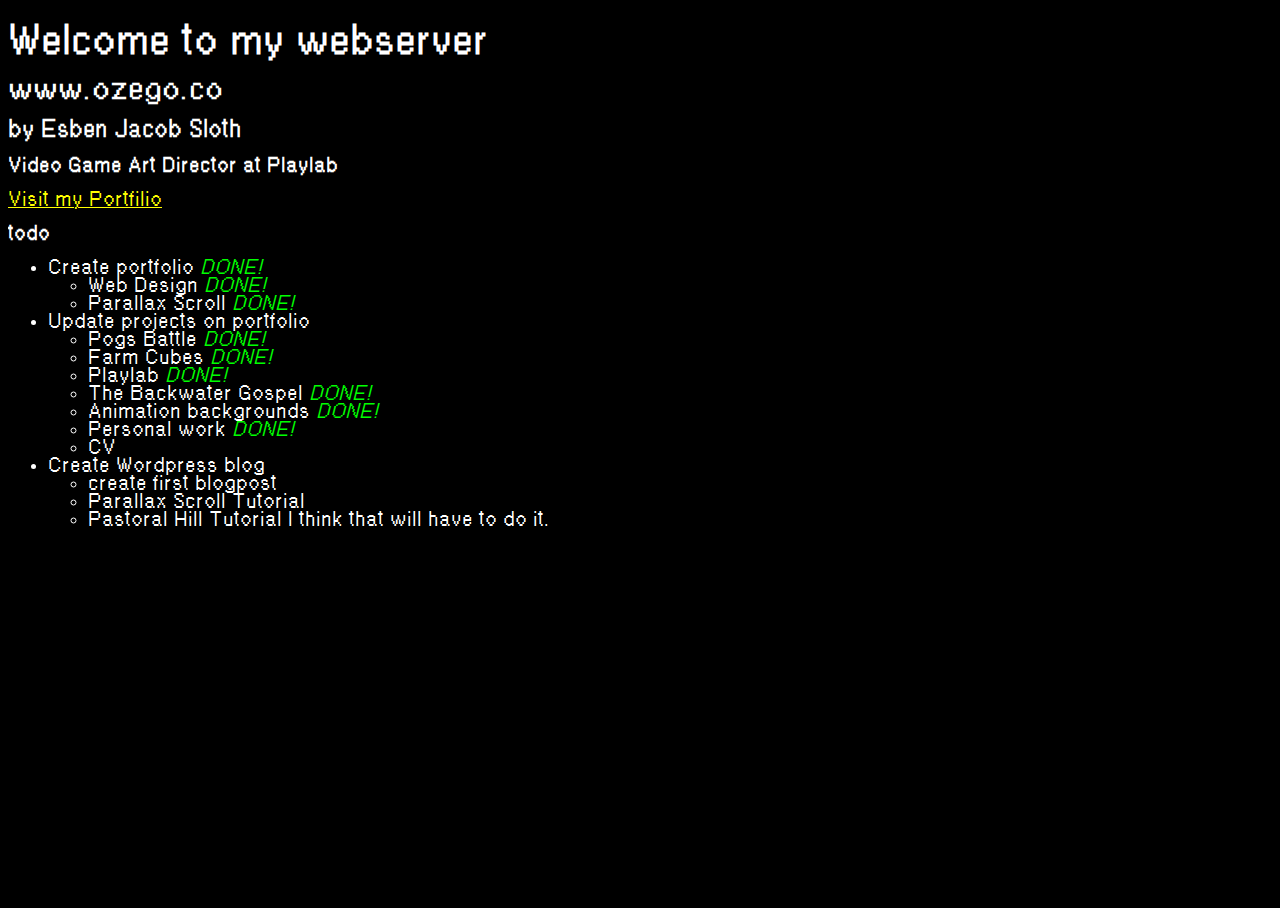
<file: index.html>
<!DOCTYPE html>
<html >
<head>
  <meta charset="UTF-8">
  <title>www.ozego.co</title>
  
  
<style type="text/css">
@font-face {
  font-family: 'hellovetica';
  src: url(portfolio/assets/hellovetica-webfont.woff);
}

html {
  height: 100%;
  overflow: hidden;
}

body { 
  background-color: #000;
  color: #fff;
  font-size: .75em;
  perspective: 1px;
  transform-style: preserve-3d;
  height: 100%;
  overflow-y: scroll;
  overflow-x: hidden;
  font-family: hellovetica;
}
a {
  color: #FF0;
}
i {
  color: #0F0;
}
</style>

  
</head>

<body>
  <h1>Welcome to my webserver</h1>

<h2>www.ozego.co</h2>

<h3>by Esben Jacob Sloth</h3>

<h4>Video Game Art Director at Playlab</h4>
<a href="portfolio/index.html">Visit my Portfilio</a>
<h4>todo</h4>

<ul>
<li>Create portfolio <i>DONE!~</i>

<ul>
<li>Web Design <i>DONE!~</i></li>
<li>Parallax Scroll <i>DONE!~</i></li>
</ul></li>
<li>Update projects on portfolio 

<ul>
<li>Pogs Battle <i>DONE!~</i></li>
<li>Farm Cubes <i>DONE!~</i></li>
<li>Playlab <i>DONE!~</i></li>
<li>The Backwater Gospel <i>DONE!~</i></li>
<li>Animation backgrounds <i>DONE!~</i></li>
<li>Personal work <i>DONE!~</i></li>
<li>CV<br></li>
</ul></li>
<li>Create Wordpress blog

<ul>
<li>create first blogpost</li>
<li>Parallax Scroll Tutorial</li>
<li>Pastoral Hill Tutorial
I think that will have to do it.</li>
</ul></li>
</ul>
  
  
</body>
</html>
</file>
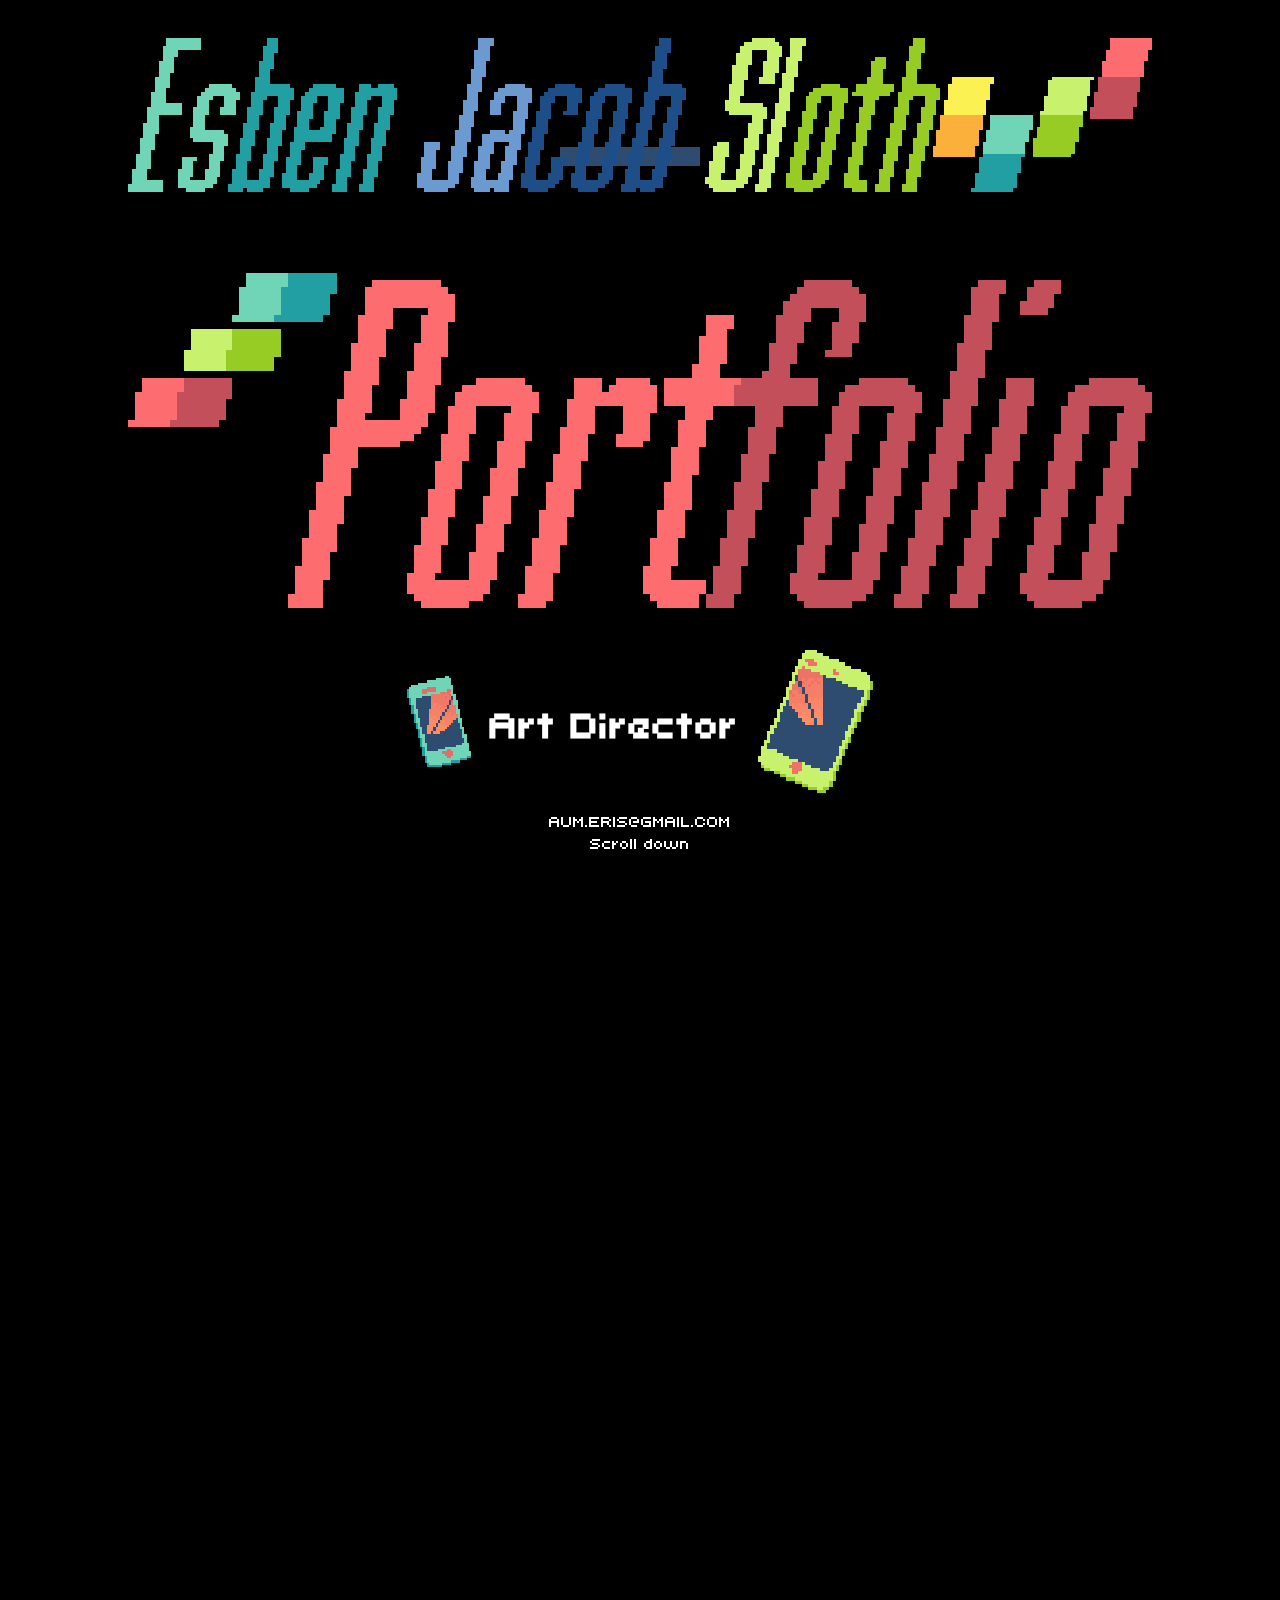
<file: portfolio/index.html>
<!DOCTYPE html>
<html >
<head>
  <meta charset="UTF-8">
  <title>Portfolio of Esben Jacob Sloth</title>
  <link rel="stylesheet" href="assets/photoswipe.css">
  <link rel="stylesheet" href="assets/default-skin/default-skin.css">

  <script src="https://cdnjs.cloudflare.com/ajax/libs/jquery/2.1.3/jquery.min.js"></script>
  <style type="text/css">

  :root {
    --color-teal-l: #70d4b6;
    --color-teal-d: #219fa3;
    --color-yellow-l: #fcf153;
    --color-yellow-d: #fbb03b;
    --color-green-l: #c8f26d;
    --color-green-d: #97ca36;
    --color-blue-l: #6a9acf;
    --color-blue-d: #1d4e87;
    --color-red-l: #fd6c6e;
    --color-red-d: #c24f5a;
  }
  @font-face {
    font-family: 'uni0553';
    src: url(assets/uni0553-webfont.woff);
  }

  @keyframes upDown {
    50% {
      transform: translatey(2.5vw);
    }
    0%, 100% {
      transform: translatey(-2.5vw) rotate(10deg);
    }
  }
  @keyframes rightLeft {
    40% {
      transform: translatez(00px) ;
    }
    0%, 100% {
      transform: translatez(-30px) rotate(-7deg);
    }
  }
  @keyframes animatedBackground {
    from { background-position: 1400vw 0, 4620vw 50vw; }
    to { background-position:   0 0, 0 50vw; }
  }

  html {
    height: 100%;
    overflow: hidden;
  }

  body {
    background-color: #000;
    color: #fff;
    font-size: 1em;
    perspective: 100px;
    transform-style: preserve-3d;
    height: 100%;
    overflow-y: scroll;
    overflow-x: hidden;
    font-family: 'uni0553';
    padding: 0;
    margin: 0;
  }

  .head {
    text-align: center;
    width: 100%;
    height: 100%;
    background-image: url(assets/images/stars.gif), url(assets/images/stars.gif);
    background-size: 1400vw 184vw, 4620vw 105vw;
    image-rendering: pixelated;
    animation: animatedBackground 8s infinite linear;
    overflow: hidden;
  }
  p {
    padding: 1em;
    margin: 0em;
    text-underline-position: under;
  }  
  a {
    color: var(--color-yellow-l);
  }
  a:visited {
    color: var(--color-yellow-d);
  }

  img.name, img.portfolio {
    image-rendering: pixelated;
    width: 80%;
    height: auto;
    padding: 3vw;
  }
  @media screen and (min-aspect-ratio: 8/5) {   img.name, img.portfolio {
    height: 20vh;
    width: auto;
    } }

    img.name {
      animation: rightLeft 2s cubic-bezier(0.7, 0, 0.4, 1.0) infinite;
    }

    img.portfolio {
      animation: rightLeft 2s .25s cubic-bezier(0.7, 0, 0.4, 1.0) infinite;
    }

    img.phone {
      image-rendering: pixelated;
      width: 5vw;
      height: auto;
      vertical-align: middle;
      animation: upDown 1s .63s cubic-bezier(0.7, 0.2, 0.3, 1.0) infinite;
    }

    img.tablet {
      image-rendering: pixelated;
      width: 9vw;
      height: auto;
      vertical-align: middle;
      animation: upDown 1s .15s cubic-bezier(0.7, 0.2, 0.3, 1.0) infinite;
    }

    .subtitle {
      animation: rightLeft 2s .5s cubic-bezier(0.7, 0, 0.4, 1.0) infinite;
    }
    .subtitle h2 {
      display: inline-block;
      vertical-align: middle;
      font-size: 3vw;
      padding: 1vw;
    }
    .title-bar{
      width: 100%;
      font-size: 1.5em;
      padding: 1vw 4vw 2vw 4vw;
    }


    .full-page {

      position: relative;
      overflow: hidden;
      height: 125% ;
      text-align: bottom left;
      text-shadow: 0.12em 0.12em #000;
    }
    .full-page > p {
      background-color: rgba(0,0,0,0.25);
      margin: 1em;
      float: left;

    }

    #icon {
      vertical-align: middle;
      height: 1em;
      width: auto;
      margin: 0 .5em 0 0;
    }

    #pogs-battle > .bg{
      z-index: -10;
      width: 120%;
      height: 100%;
      position: absolute;

      background-color: #FF0;
      background-image: url(artwork/pogs-battle/background.jpg);
      background-size: cover;
      background-position: left bottom;
      transform: translate3d(-10vw, 0, -200px)  scale(3.1);
    }

    #green-arm{
      z-index: -5;
      width: auto;
      height: 120vmin;
      position: absolute;
      left: 0vw;
      top: 0vw;
      transform-origin: top;
      transform: translate3d(-30vmin, -100vmin, -150px) scale(1.5);
    }

    #purple-arm{
      z-index: -5;
      width: auto;
      height: 120vmin;
      position: absolute;
      right: 0vw;
      bottom: 0vw;
      transform: translate3d(12vmin, 40vmin, -25px) scale(1);
    }

    #farm-cubes > .bg{
      z-index: -10;
      width: 100%;
      height: 130%;
      background-color: #987;
      position: absolute;
      background-image: url(artwork/farm-cubes/farmcubes-background.jpg);
      background-size: cover;
      background-position: center bottom;
      transform: translate3d(0, -100vh, -200px) scale(3.1);
    }

    #chicken{
      z-index: -5;
      width: 40vmin;
      height: auto;
      position: absolute;
      left: 50%;
      top: 50%;
      transform: translate3d(-20vmin, -40vmin, -50px) scale(1.3);
    }
    #cow{
      z-index: -6;
      width: 40vmin;
      height: auto;
      position: absolute;
      left: 50%;
      top: 50%;
      transform: translate3d(-70vmin, 40vmin, -160px) scale(1.5);
    }
    #pig{
      z-index: -7;
      width: 40vmin;
      height: auto;
      position: absolute;
      left: 50%;
      top: 50%;
      transform: translate3d(20vmin, 15vmin, -100px) scale(1.5);
    }

    #backwater-gospel > .bg{
      z-index: -10;
      width: 100%;
      height: 140%;
      background-color: #987;
      position: absolute;
      background-image: url(artwork/backwater-gospel/backwater-bg.jpg);
      background-size: cover;
      background-position: center center;
      transform: translate3d(0, 30vh, -200px) scale(3.05);
    }

    #backwater-logo{
      z-index: -5;
      width: 90vw;
      height: auto;
      position: absolute;
      left: 50%;
      top: 50%;
      transform: translate3d(-45vw, -20vh, -100px) scale(1.8);
    }
    .slidepanels, .slidepanels-tall{
      /* Prevent vertical gaps */
      text-align: right;
      line-height: 0;
      margin: 0 auto 5vh auto;
      column-gap:           0;
      vertical-align: middle;
      max-width: 75em;

    }
    .slidepanels{
      column-count:         2;
    }
    .slidepanels-tall{
      column-count:         3;
    }
    .slidepanels .picture figure a img, .slidepanels-tall .picture figure a img {
      /* Just in case there are inline attributes */
      width: 100% !important;
      height: auto !important;
      margin-bottom: 0;
      float: left;
    }
    @media (max-aspect-ratio: 6/7) {
      .slidepanels {
        column-count:         1;
      }
      .slidepanels-tall {
        column-count:         2;
      }
    }
    figure, .picture {
      margin:0;
      display: block;

    }


  </style>

</head>

<body>

  <div class="head">
    <img src="assets/images/name.png" class="name" alt="name" ><br/>
    <img src="assets/images/portfolio.gif" class="portfolio" alt="portfolio">
    <div class="subtitle">
      <img src="assets/images/phone.png" class="phone" alt="phone"/>
      <h2> Art Director</h2>
      <img src="assets/images/tablet.png" class="tablet" alt="tablet"/>
    </div>
    <p>AUM.ERIS@GMAIL.COM<br/>Scroll down</p>
  </div>


  <div class="title-bar">
    The Backwater Gospel
  </div>
  <div class="full-page" id="backwater-gospel">
    <div class="bg">
    </div>
    <p>2009 Art Direction<br/>Animated shortfilm<br/><a target="_blank" href="https://youtu.be/vVkDrIacHJM"><img id="icon" src="assets/images/youtube.png">Watch</a></p>

    <img id="backwater-logo" src="artwork/backwater-gospel/backwater-logo.png">
  </div>

  <div class="slidepanels">

    <div class="picture" itemscope itemtype="http://schema.org/ImageGallery">
      <figure itemprop="associatedMedia" itemscope itemtype="http://schema.org/ImageObject">
        <a href="artwork/backwater-gospel/backwater-background-1.jpg" itemprop="contentUrl" data-size="1280x692">
          <img src="thumbnails/backwater-gospel/backwater-background-1.jpg" itemprop="thumbnail" alt="$003">
        </a>
      </figure>
      <figure itemprop="associatedMedia" itemscope itemtype="http://schema.org/ImageObject">
        <a href="artwork/backwater-gospel/backwater-background-2.jpg" itemprop="contentUrl" data-size="1280x692">
          <img src="thumbnails/backwater-gospel/backwater-background-2.jpg" itemprop="thumbnail" alt="$003">
        </a>
      </figure>
      <figure itemprop="associatedMedia" itemscope itemtype="http://schema.org/ImageObject">
        <a href="artwork/backwater-gospel/backwater-background-3.jpg" itemprop="contentUrl" data-size="1280x692">
          <img src="thumbnails/backwater-gospel/backwater-background-3.jpg" itemprop="thumbnail" alt="$003">
        </a>
      </figure>
      <figure itemprop="associatedMedia" itemscope itemtype="http://schema.org/ImageObject">
        <a href="artwork/backwater-gospel/5099776769_a64f17e610_b.jpg" itemprop="contentUrl" data-size="1024x554">
          <img src="thumbnails/backwater-gospel/5099776769_a64f17e610_b.jpg" itemprop="thumbnail" alt="$003">
        </a>
      </figure>
      <figure itemprop="associatedMedia" itemscope itemtype="http://schema.org/ImageObject">
        <a href="artwork/backwater-gospel/5100733256_8c615ebf35_b.jpg" itemprop="contentUrl" data-size="1024x378">
          <img src="thumbnails/backwater-gospel/5100733256_8c615ebf35_b.jpg" itemprop="thumbnail" alt="$003">
        </a>
      </figure>
      <figure itemprop="associatedMedia" itemscope itemtype="http://schema.org/ImageObject">
        <a href="artwork/backwater-gospel/5100771888_561168891a_b.jpg" itemprop="contentUrl" data-size="1024x626">
          <img src="thumbnails/backwater-gospel/5100771888_561168891a_b.jpg" itemprop="thumbnail" alt="$003">
        </a>
      </figure>

    </div>
  </div>
  <div class="title-bar">
    POGs Battle
  </div>
  <div class="full-page" id="pogs-battle">
    <div class="bg">
    </div>
    
    <p>2017 Art Direction<br/>iOS and Android Game<br/></p>
    <img id="green-arm" src="artwork/pogs-battle/green-arm.png">
    <img id="purple-arm" src="artwork/pogs-battle/purple-arm.png">
  </div>
  <div class="slidepanels-tall">
    <div class="picture" itemscope itemtype="http://schema.org/ImageGallery">
      <figure itemprop="associatedMedia" itemscope itemtype="http://schema.org/ImageObject">
        <a href="artwork/pogs-battle/super-slam-pogs-battle_sc_11.png" itemprop="contentUrl" data-size="675x900">
          <img src="thumbnails/pogs-battle/super-slam-pogs-battle_sc_11.jpg" itemprop="thumbnail" alt="$003">
        </a>
      </figure>
      <figure itemprop="associatedMedia" itemscope itemtype="http://schema.org/ImageObject">
        <a href="artwork/pogs-battle/bgfor3d.jpg" itemprop="contentUrl" data-size="800x1440">
          <img src="thumbnails/pogs-battle/bgfor3d.jpg" itemprop="thumbnail" alt="$003">
        </a>
      </figure>

      <figure itemprop="associatedMedia" itemscope itemtype="http://schema.org/ImageObject">
        <a href="artwork/pogs-battle/super-slam-pogs-battle_sc_15.png" itemprop="contentUrl" data-size="675x900">
          <img src="thumbnails/pogs-battle/super-slam-pogs-battle_sc_15.jpg" itemprop="thumbnail" alt="$003">
        </a>
      </figure>

      <figure itemprop="associatedMedia" itemscope itemtype="http://schema.org/ImageObject">
        <a href="artwork/pogs-battle/pogdbattle-grafitti.jpg" itemprop="contentUrl" data-size="1155x1501">
          <img src="thumbnails/pogs-battle/pogdbattle-grafitti.jpg" itemprop="thumbnail" alt="$003">
        </a>
      </figure>
      <figure itemprop="associatedMedia" itemscope itemtype="http://schema.org/ImageObject">
        <a href="artwork/pogs-battle/super-slam-pogs-battle_sc_14.png" itemprop="contentUrl" data-size="675x900">
          <img src="thumbnails/pogs-battle/super-slam-pogs-battle_sc_14.jpg" itemprop="thumbnail" alt="$003">
        </a>
      </figure>
      <figure itemprop="associatedMedia" itemscope itemtype="http://schema.org/ImageObject">
        <a href="artwork/pogs-battle/pogdbattle-street-2.jpg" itemprop="contentUrl" data-size="1737x2779">
          <img src="thumbnails/pogs-battle/pogdbattle-street-2.jpg" itemprop="thumbnail" alt="$003">
        </a>
      </figure>


    </div>
  </div>
  <div class="title-bar">
    Farm Cubes
  </div>
  <div class="full-page" id="farm-cubes">
    <div class="bg">
    </div>
    
    <p>2015 Art Direction<br/>iOS and Android Game<br/></p>
    <img id="chicken" src="artwork/farm-cubes/farmcubes-chicken.png">
    <img id="cow" src="artwork/farm-cubes/farmcubes-cow.png">
    <img id="pig" src="artwork/farm-cubes/farmcubes-pig.png">
  </div>


  <div class="title-bar">
    Environment Art
  </div>
  <div class="wraperdaper">
    <div class="slidepanels">
      <div class="picture" itemscope itemtype="http://schema.org/ImageGallery">
        <figure itemprop="associatedMedia" itemscope itemtype="http://schema.org/ImageObject">
          <a href="artwork//background-painting/duck-environment-concept-01.jpg" itemprop="contentUrl" data-size="1280x800">
            <img src="thumbnails/background-painting/duck-environment-concept-01.jpg" itemprop="thumbnail" alt="environment concept">
          </a>
        </figure>
        <figure itemprop="associatedMedia" itemscope itemtype="http://schema.org/ImageObject">
          <a href="artwork/background-painting/duck-environment-concept-09.jpg" itemprop="contentUrl" data-size="1280x598">
            <img src="thumbnails/background-painting/duck-environment-concept-09.jpg" itemprop="thumbnail" alt="environment concept">
          </a>
        </figure>
        <figure itemprop="associatedMedia" itemscope itemtype="http://schema.org/ImageObject">
          <a href="artwork/background-painting/duck-environment-concept-10.jpg" itemprop="contentUrl" data-size="1280x742">
            <img src="thumbnails/background-painting/duck-environment-concept-10.jpg" itemprop="thumbnail" alt="environment concept">
          </a>
        </figure>
        <figure itemprop="associatedMedia" itemscope itemtype="http://schema.org/ImageObject">
          <a href="artwork/background-painting/ConceptAnime.jpg" itemprop="contentUrl" data-size="2048x1152">
            <img src="thumbnails/background-painting/ConceptAnime.jpg" itemprop="thumbnail" alt="speedpainting">
          </a>
        </figure>
        <figure itemprop="associatedMedia" itemscope itemtype="http://schema.org/ImageObject">
          <a href="artwork/background-painting/flyfishclouds.jpg" itemprop="contentUrl" data-size="1280x720">
            <img src="thumbnails/background-painting/flyfishclouds.jpg" itemprop="thumbnail" alt="cloud concept">
          </a>
        </figure>
        <figure itemprop="associatedMedia" itemscope itemtype="http://schema.org/ImageObject">
          <a href="artwork/background-painting/speedpainting.jpg" itemprop="contentUrl" data-size="1280x692">
            <img src="thumbnails/background-painting/speedpainting.jpg" itemprop="thumbnail" alt="speedpainting">
          </a>
        </figure>
      </div>
    </div>

    <div class="title-bar">
      Illustrations
    </div>
    <div class="slidepanels-tall">

      <div class="picture" itemscope itemtype="http://schema.org/ImageGallery">
        <figure itemprop="associatedMedia" itemscope itemtype="http://schema.org/ImageObject">
          <a href="artwork/various/werewolf_by_gooze-d5rl842.jpg" itemprop="contentUrl" data-size="495x1280">
            <img src="thumbnails/various/werewolf_by_gooze-d5rl842.jpg" itemprop="thumbnail" alt="$003">
          </a>
        </figure>
        <figure itemprop="associatedMedia" itemscope itemtype="http://schema.org/ImageObject">
          <a href="artwork/various/DreamQuest.png" itemprop="contentUrl" data-size="980x1705">
            <img src="thumbnails/various/DreamQuest.jpg" itemprop="thumbnail" alt="$003">
          </a>
        </figure>
        <figure itemprop="associatedMedia" itemscope itemtype="http://schema.org/ImageObject">
          <a href="artwork/various/diver_by_gooze-d5rl7ej.jpg" itemprop="contentUrl" data-size="720x1280">
            <img src="thumbnails/various/diver_by_gooze-d5rl7ej.jpg" itemprop="thumbnail" alt="$003">
          </a>
        </figure>
        <figure itemprop="associatedMedia" itemscope itemtype="http://schema.org/ImageObject">
          <a href="artwork/various/fnord12.jpg" itemprop="contentUrl" data-size="884x1280">
            <img src="thumbnails/various/fnord12.jpg" itemprop="thumbnail" alt="$003">
          </a>
        </figure>
                <figure itemprop="associatedMedia" itemscope itemtype="http://schema.org/ImageObject">
          <a href="artwork/various/nine_poster.jpg" itemprop="contentUrl" data-size="1235x1600">
            <img src="thumbnails/various/nine_poster.jpg" itemprop="thumbnail" alt="$003">
          </a>
        </figure>
        <figure itemprop="associatedMedia" itemscope itemtype="http://schema.org/ImageObject">
          <a href="artwork/various/moon_by_gooze-d5rl7zo.jpg" itemprop="contentUrl" data-size="946x1280">
            <img src="thumbnails/various/moon_by_gooze-d5rl7zo.jpg" itemprop="thumbnail" alt="$003">
          </a>
        </figure>

      </div>

    </div>
  </div>
  <div class="title-bar">
    Watercolor
  </div>
  <div class="slidepanels">

    <div class="picture" itemscope itemtype="http://schema.org/ImageGallery">
      <figure itemprop="associatedMedia" itemscope itemtype="http://schema.org/ImageObject">
        <a href="artwork/fenpel/fenpel-watercolor-1.jpg" itemprop="contentUrl" data-size="900x640">
          <img src="thumbnails/fenpel/fenpel-watercolor-1.jpg" itemprop="thumbnail" alt="$003">
        </a>
      </figure>
      <figure itemprop="associatedMedia" itemscope itemtype="http://schema.org/ImageObject">
        <a href="artwork/fenpel/fenpel-watercolor-2.jpg" itemprop="contentUrl" data-size="900x640">
          <img src="thumbnails/fenpel/fenpel-watercolor-2.jpg" itemprop="thumbnail" alt="$003">
        </a>
      </figure>
      <figure itemprop="associatedMedia" itemscope itemtype="http://schema.org/ImageObject">
        <a href="artwork/fenpel/fenpel-watercolor-3.jpg" itemprop="contentUrl" data-size="900x640">
          <img src="thumbnails/fenpel/fenpel-watercolor-3.jpg" itemprop="thumbnail" alt="$003">
        </a>
      </figure>
      <figure itemprop="associatedMedia" itemscope itemtype="http://schema.org/ImageObject">
        <a href="artwork/fenpel/fenpel-watercolor-4.jpg" itemprop="contentUrl" data-size="900x640">
          <img src="thumbnails/fenpel/fenpel-watercolor-4.jpg" itemprop="thumbnail" alt="$003">
        </a>
      </figure>
      <figure itemprop="associatedMedia" itemscope itemtype="http://schema.org/ImageObject">
        <a href="artwork/fenpel/fenpel-watercolor-5.jpg" itemprop="contentUrl" data-size="900x640">
          <img src="thumbnails/fenpel/fenpel-watercolor-5.jpg" itemprop="thumbnail" alt="$003">
        </a>
      </figure>
      <figure itemprop="associatedMedia" itemscope itemtype="http://schema.org/ImageObject">
        <a href="artwork/fenpel/fenpel-watercolor-6.jpg" itemprop="contentUrl" data-size="900x640">
          <img src="thumbnails/fenpel/fenpel-watercolor-6.jpg" itemprop="thumbnail" alt="$003">
        </a>

      </figure>
    </div>
  </div>
  <div class="title-bar">
    Portraits
  </div>
  <div class="slidepanels-tall">

    <div class="picture" itemscope itemtype="http://schema.org/ImageGallery">
      <figure itemprop="associatedMedia" itemscope itemtype="http://schema.org/ImageObject">
        <a href="artwork/portraits/bookmarker_by_gooze-d5rl8y8.jpg" itemprop="contentUrl" data-size="510x1280">
          <img src="thumbnails/portraits/bookmarker_by_gooze-d5rl8y8.jpg" itemprop="thumbnail" alt="$003">
        </a>
      </figure>
      <figure itemprop="associatedMedia" itemscope itemtype="http://schema.org/ImageObject">
        <a href="artwork/portraits/aum_by_gooze-d5ukoss.jpg" itemprop="contentUrl" data-size="1192x1600">
          <img src="thumbnails/portraits/aum_by_gooze-d5ukoss.jpg" itemprop="thumbnail" alt="$003">
        </a>
      </figure>
      <figure itemprop="associatedMedia" itemscope itemtype="http://schema.org/ImageObject">
        <a href="artwork/portraits/intet__by_gooze-d5ux7ru.jpg" itemprop="contentUrl" data-size="619x1280">
          <img src="thumbnails/portraits/intet__by_gooze-d5ux7ru.jpg" itemprop="thumbnail" alt="$003">
        </a>
      </figure>
      <figure itemprop="associatedMedia" itemscope itemtype="http://schema.org/ImageObject">
        <a href="artwork/portraits/snake_charm_by_gooze-d5xzxhy.jpg" itemprop="contentUrl" data-size="993x1280">
          <img src="thumbnails/portraits/snake_charm_by_gooze-d5xzxhy.jpg" itemprop="thumbnail" alt="$003">
        </a>
      </figure>
      <figure itemprop="associatedMedia" itemscope itemtype="http://schema.org/ImageObject">
        <a href="artwork/portraits/vieled_by_gooze-d5yejjj.jpg" itemprop="contentUrl" data-size="885x1280">
          <img src="thumbnails/portraits/vieled_by_gooze-d5yejjj.jpg" itemprop="thumbnail" alt="$003">
        </a>
      </figure>

    </div>
  </div>






  <div class="full-page" id="about">
    <div class="title-bar">About</div>
    <p>Hey, my name is Esben, I make video games.<br/>Born 1987 in Hjørring, Vendsyssel.<br/>Currently Art director at <a target="_blank" href="http://www.playlab.com/">Playlab</a><br/>Former Background Layout Artist at <a target="_blank" href="https://www.cartoonnetwork.com">Cartoon Network</a><br/>Former Concept Artist at <a target="_blank" href="http://www.themonkstudio.com" target="_blank">The Monk Studio</a><br/>Alumni of <a target="_blank" href="http://www.animwork.dk">The Animation Workshop</a></p>
  </div>







  <div class="pswp" tabindex="-1" role="dialog" aria-hidden="true">
    <div class="pswp__bg"></div>
    <div class="pswp__scroll-wrap">

      <div class="pswp__container">
        <div class="pswp__item"></div>
        <div class="pswp__item"></div>
        <div class="pswp__item"></div>
      </div>

      <div class="pswp__ui pswp__ui--hidden">
        <div class="pswp__top-bar">
          <div class="pswp__counter"></div>
          <button class="pswp__button pswp__button--close" title="Close (Esc)"></button>
          <button class="pswp__button pswp__button--share" title="Share"></button>
          <button class="pswp__button pswp__button--fs" title="Toggle fullscreen"></button>
          <button class="pswp__button pswp__button--zoom" title="Zoom in/out"></button>
          <div class="pswp__preloader">
            <div class="pswp__preloader__icn">
              <div class="pswp__preloader__cut">
                <div class="pswp__preloader__donut"></div>
              </div>
            </div>
          </div>
        </div>
        <div class="pswp__share-modal pswp__share-modal--hidden pswp__single-tap">
          <div class="pswp__share-tooltip"></div> 
        </div>
        <button class="pswp__button pswp__button--arrow--left" title="Previous (arrow left)">
        </button>
        <button class="pswp__button pswp__button--arrow--right" title="Next (arrow right)">
        </button>
        <div class="pswp__caption">
          <div class="pswp__caption__center"></div>
        </div>
      </div>
    </div>
  </div>


  <script src="assets/photoswipe.min.js"></script>
  <script src="assets/photoswipe-ui-default.min.js"></script>
  <script src="assets/gallery-script.js"></script>
</body>
</html>
</file>
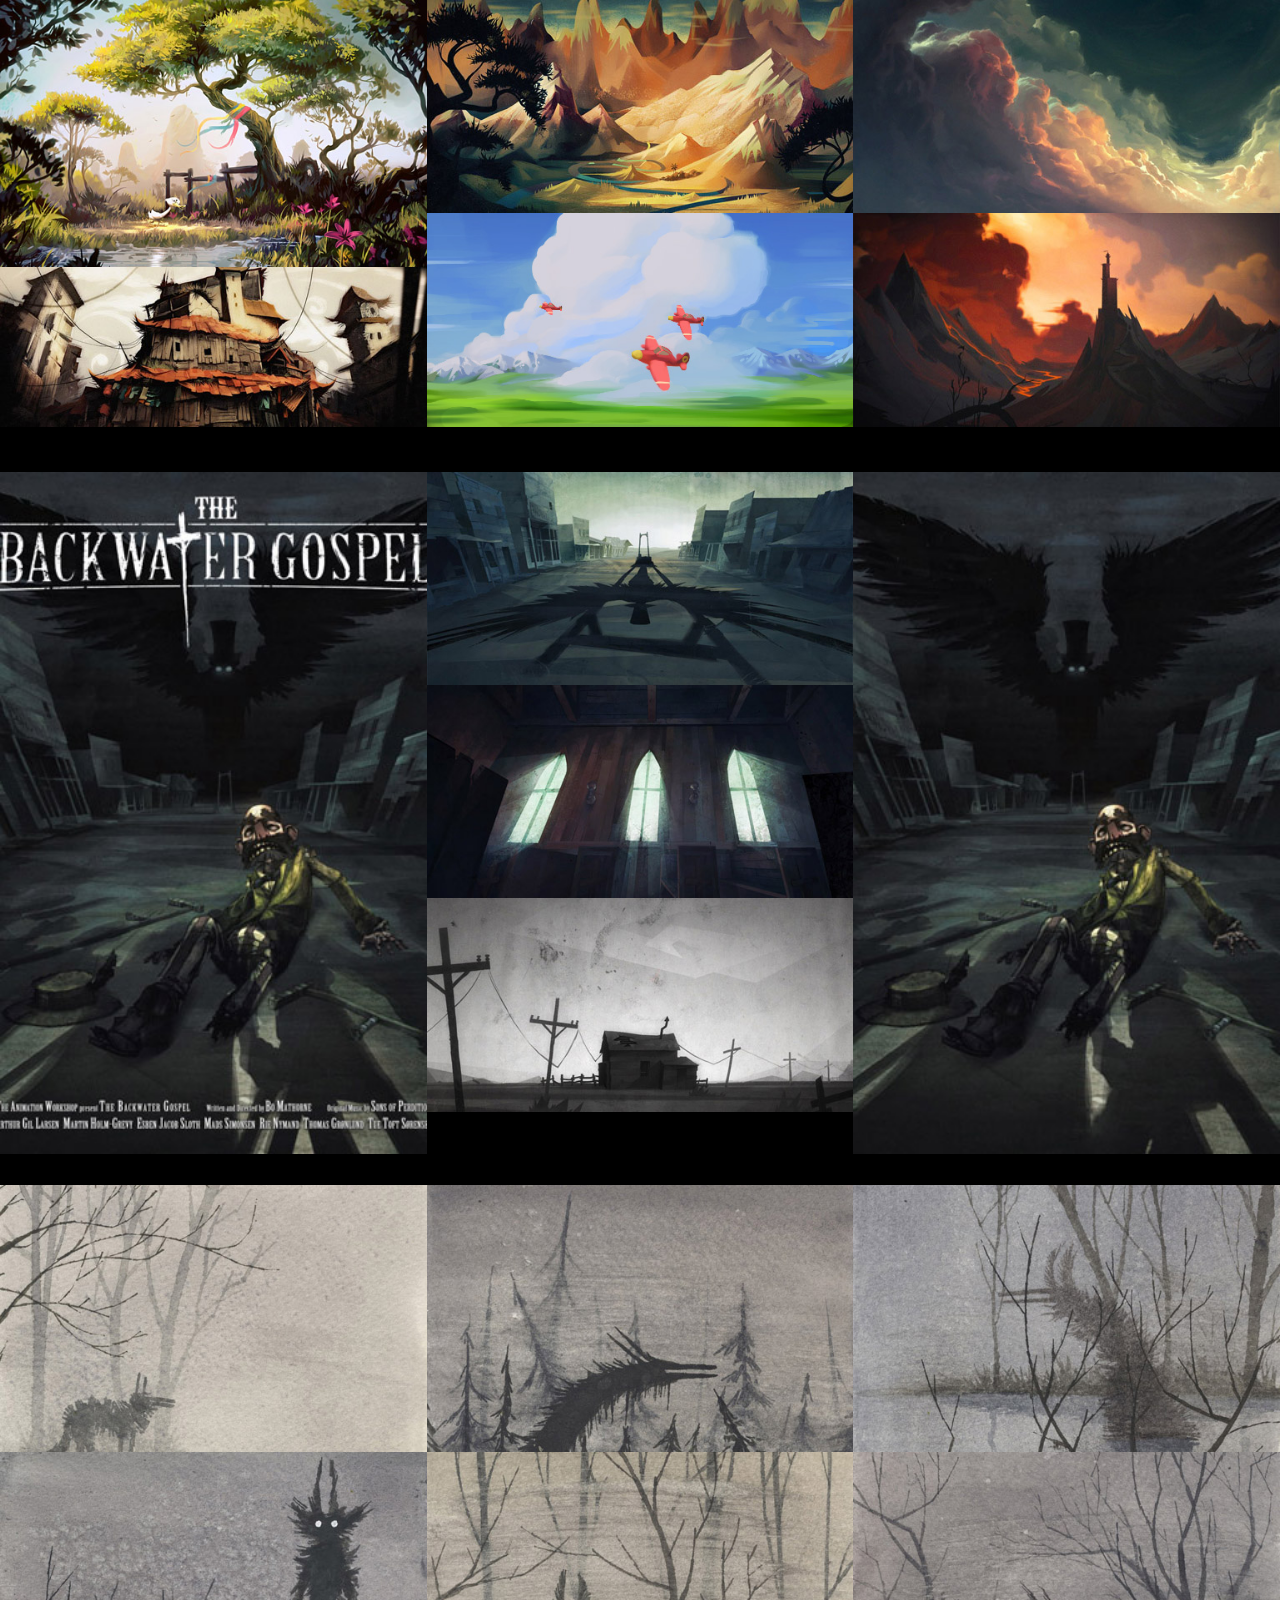
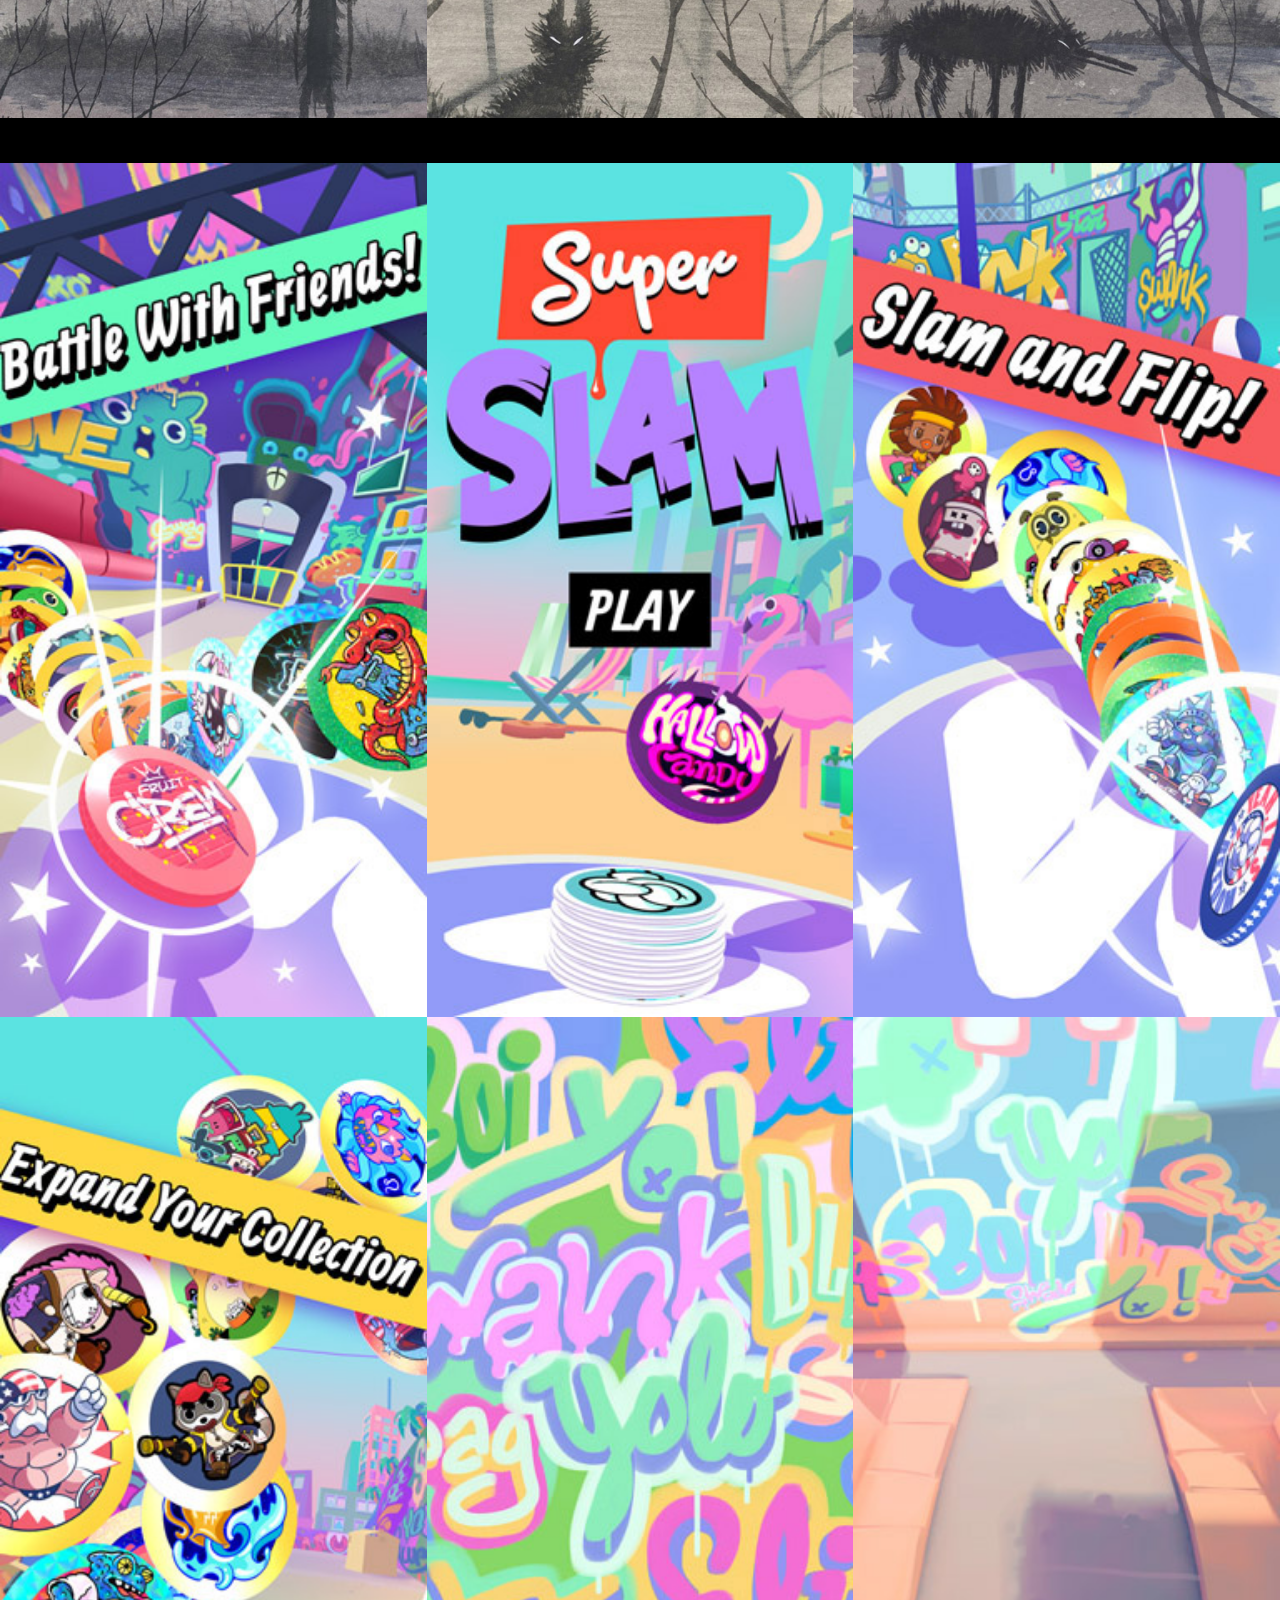
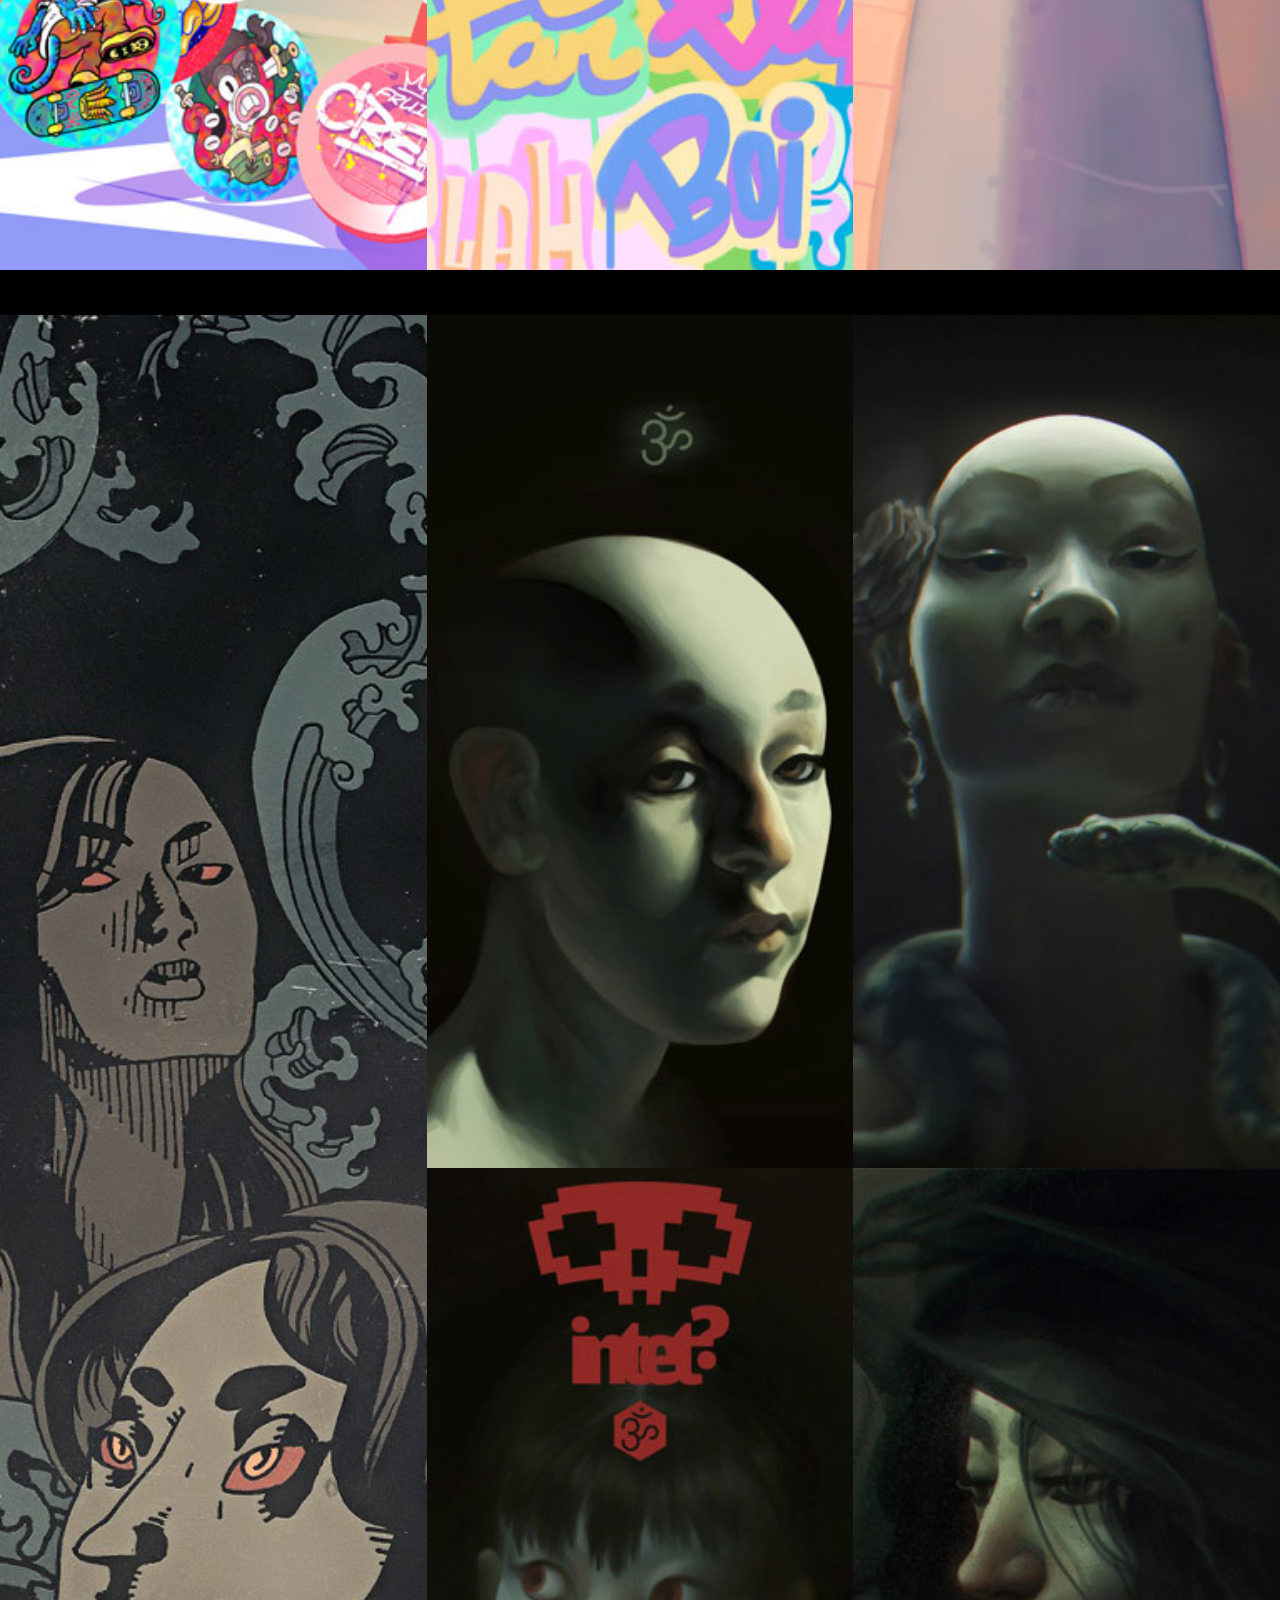
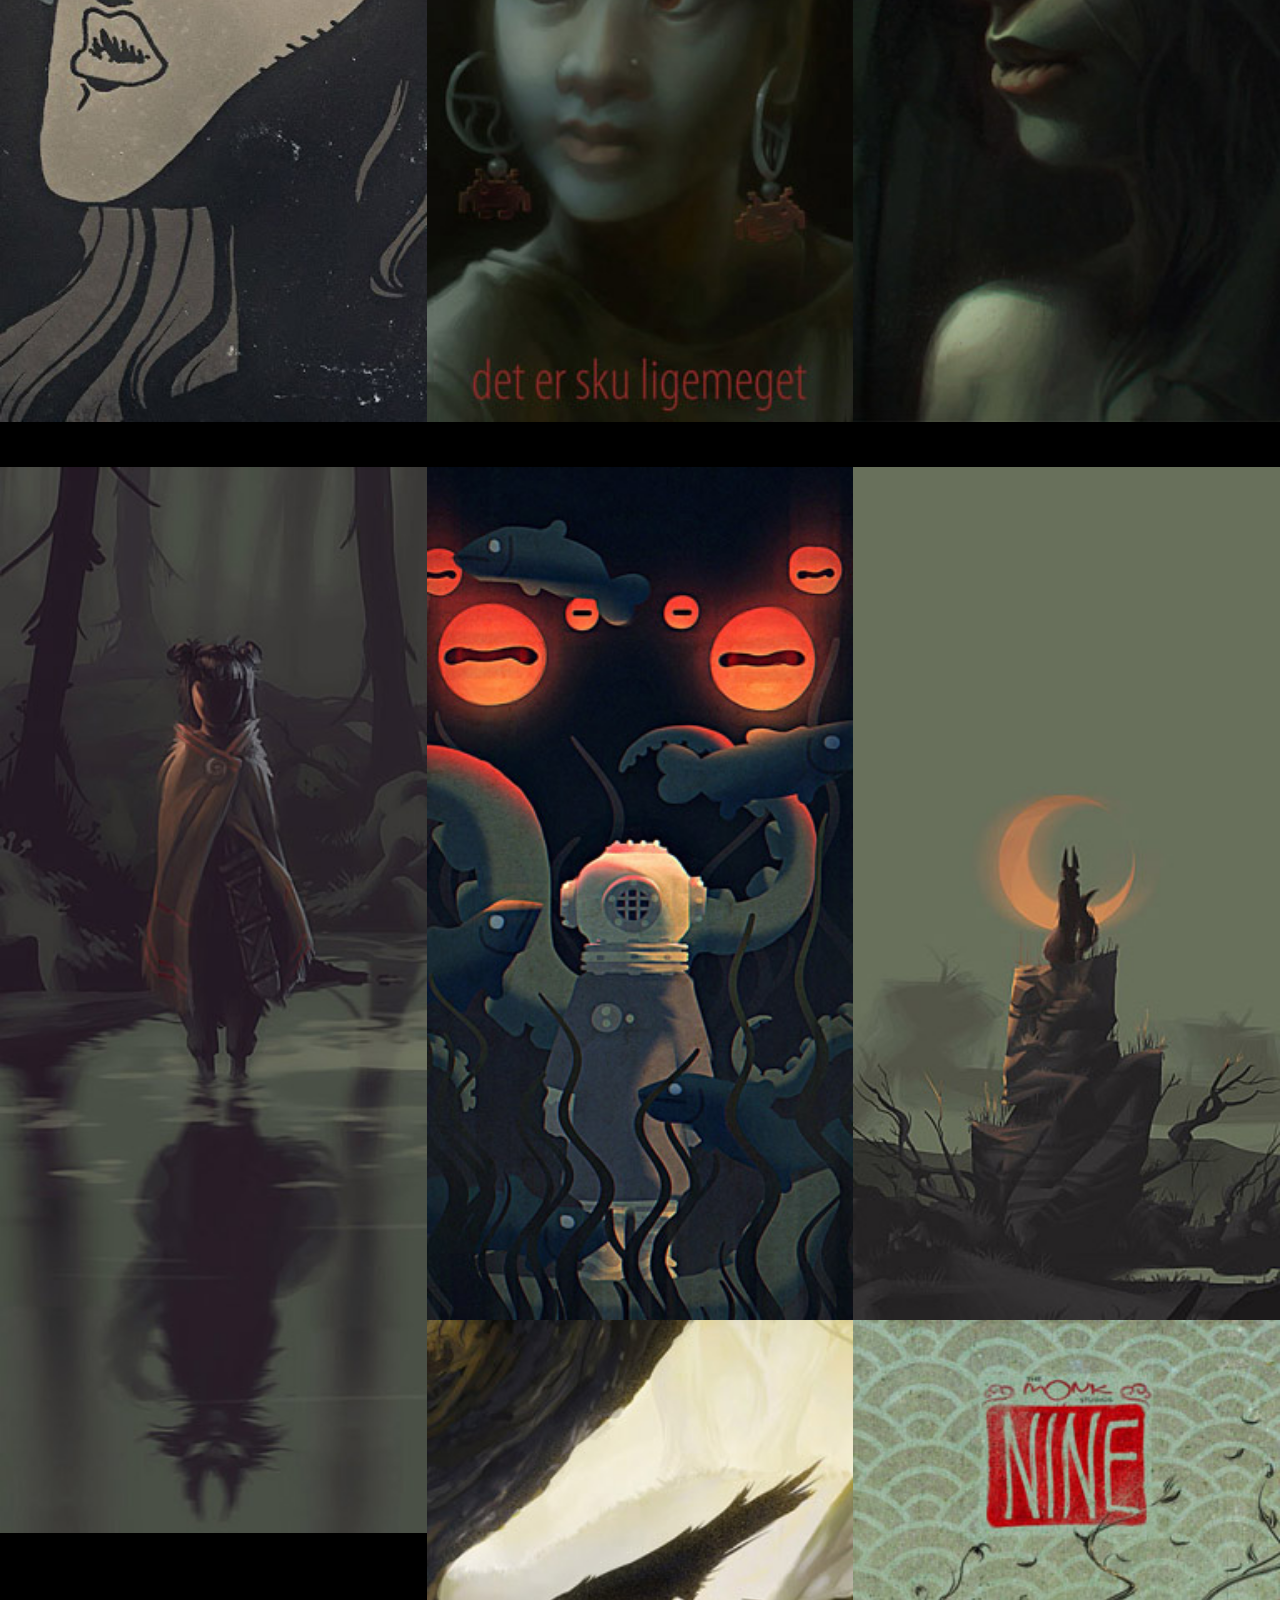
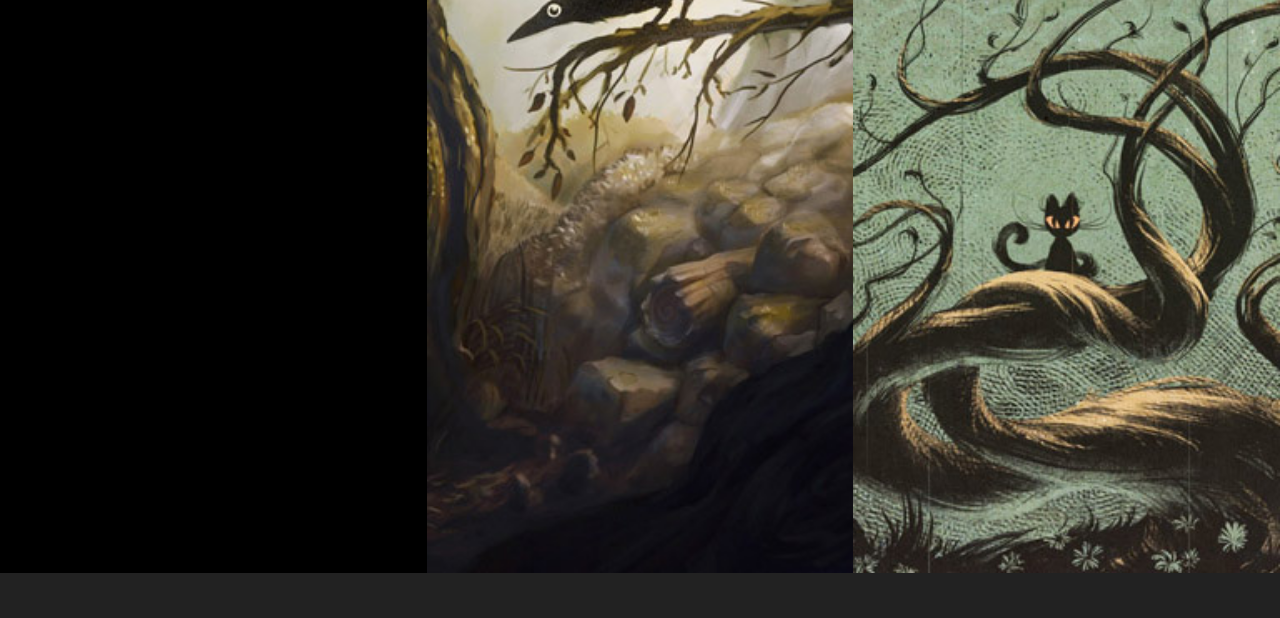
<file: portfolio/gallery.html>
<!DOCTYPE html>
<html>
<head>
	<title>Photoswipe Gallery</title>
	
	<meta charset="UTF-8">

	<link rel="stylesheet" href="assets/photoswipe.css">
	<link rel="stylesheet" href="assets/default-skin/default-skin.css">

	<script src="https://cdnjs.cloudflare.com/ajax/libs/jquery/2.1.3/jquery.min.js"></script>
	<style type="text/css">

	body{
		background-color: #000;
		color: #fff;
		font-size: 1em;

		transform-style: preserve-3d;
		height: 100%;
		overflow-y: scroll;
		overflow-x: hidden;
		font-family: 'uni0553';
		padding: 0;
		margin: 0;
		background: #222;
	}
	.wraperdaper{
		max-width: 170vh;
		margin: 0 auto ;
		text-align: right;
		background: #000;
	}

	.slidepanels {
		/* Prevent vertical gaps */
		text-align: right;
		line-height: 0;
		margin: 0 0 5vh 0;

		column-count:         3;
		column-gap:           0;
		vertical-align: middle;

	}


	.slidepanels .picture figure a img {
		/* Just in case there are inline attributes */
		width: 100% !important;
		height: auto !important;
		margin-bottom: 0;
		float: left;


	}

	figure, .picture {
		margin:0;
		display: block;

	}

	@media (max-aspect-ratio: 4/3) {
		.slidepanels {
			column-count:         2;
		}
	}
	@media (max-aspect-ratio: 3/4) {
		.slidepanels {
			column-count:         1;
		}
	}
</style>


</head>
</head>
<body>

	<div class="wraperdaper">
		<div class="slidepanels">
			<div class="picture" itemscope itemtype="http://schema.org/ImageGallery">
				<figure itemprop="associatedMedia" itemscope itemtype="http://schema.org/ImageObject">
					<a href="artwork//background-painting/duck-environment-concept-01.jpg" itemprop="contentUrl" data-size="1280x800">
						<img src="thumbnails/background-painting/duck-environment-concept-01.jpg" itemprop="thumbnail" alt="environment concept">
					</a>
				</figure>
				<figure itemprop="associatedMedia" itemscope itemtype="http://schema.org/ImageObject">
					<a href="artwork/background-painting/duck-environment-concept-09.jpg" itemprop="contentUrl" data-size="1280x598">
						<img src="thumbnails/background-painting/duck-environment-concept-09.jpg" itemprop="thumbnail" alt="environment concept">
					</a>
				</figure>
				<figure itemprop="associatedMedia" itemscope itemtype="http://schema.org/ImageObject">
					<a href="artwork/background-painting/duck-environment-concept-10.jpg" itemprop="contentUrl" data-size="1280x742">
						<img src="thumbnails/background-painting/duck-environment-concept-10.jpg" itemprop="thumbnail" alt="environment concept">
					</a>
				</figure>
				<figure itemprop="associatedMedia" itemscope itemtype="http://schema.org/ImageObject">
					<a href="artwork/background-painting/ConceptAnime.jpg" itemprop="contentUrl" data-size="2048x1152">
						<img src="thumbnails/background-painting/ConceptAnime.jpg" itemprop="thumbnail" alt="speedpainting">
					</a>
				</figure>
				<figure itemprop="associatedMedia" itemscope itemtype="http://schema.org/ImageObject">
					<a href="artwork/background-painting/flyfishclouds.jpg" itemprop="contentUrl" data-size="1280x720">
						<img src="thumbnails/background-painting/flyfishclouds.jpg" itemprop="thumbnail" alt="cloud concept">
					</a>
				</figure>
				<figure itemprop="associatedMedia" itemscope itemtype="http://schema.org/ImageObject">
					<a href="artwork/background-painting/speedpainting.jpg" itemprop="contentUrl" data-size="1280x692">
						<img src="thumbnails/background-painting/speedpainting.jpg" itemprop="thumbnail" alt="speedpainting">
					</a>
				</figure>
			</div>
		</div>

		<div class="slidepanels">

			<div class="picture" itemscope itemtype="http://schema.org/ImageGallery">
				<figure itemprop="associatedMedia" itemscope itemtype="http://schema.org/ImageObject">
					<a href="artwork/backwater-gospel/backwater_poster.jpg" itemprop="contentUrl" data-size="1131x1600">
						<img src="thumbnails/backwater-gospel/backwater_poster.jpg" itemprop="thumbnail" alt="$003">
					</a>
				</figure>
				<figure itemprop="associatedMedia" itemscope itemtype="http://schema.org/ImageObject">
					<a href="artwork/backwater-gospel/backwater-background-1.jpg" itemprop="contentUrl" data-size="1280x692">
						<img src="thumbnails/backwater-gospel/backwater-background-1.jpg" itemprop="thumbnail" alt="$003">
					</a>
				</figure>
				<figure itemprop="associatedMedia" itemscope itemtype="http://schema.org/ImageObject">
					<a href="artwork/backwater-gospel/backwater-background-2.jpg" itemprop="contentUrl" data-size="1280x692">
						<img src="thumbnails/backwater-gospel/backwater-background-2.jpg" itemprop="thumbnail" alt="$003">
					</a>
				</figure>
				<figure itemprop="associatedMedia" itemscope itemtype="http://schema.org/ImageObject">
					<a href="artwork/backwater-gospel/backwater-background-3.jpg" itemprop="contentUrl" data-size="1280x692">
						<img src="thumbnails/backwater-gospel/backwater-background-3.jpg" itemprop="thumbnail" alt="$003">
					</a>
				</figure>
				<figure itemprop="associatedMedia" itemscope itemtype="http://schema.org/ImageObject">
					<a href="artwork/backwater-gospel/backwater-bg.jpg" itemprop="contentUrl" data-size="1131x1600">
						<img src="thumbnails/backwater-gospel/backwater-bg.jpg" itemprop="thumbnail" alt="$003">
					</a>
				</figure>
			</div>
		</div>

		<div class="slidepanels">

			<div class="picture" itemscope itemtype="http://schema.org/ImageGallery">
				<figure itemprop="associatedMedia" itemscope itemtype="http://schema.org/ImageObject">
					<a href="artwork/fenpel/fenpel-watercolor-1.jpg" itemprop="contentUrl" data-size="900x640">
						<img src="thumbnails/fenpel/fenpel-watercolor-1.jpg" itemprop="thumbnail" alt="$003">
					</a>
				</figure>
				<figure itemprop="associatedMedia" itemscope itemtype="http://schema.org/ImageObject">
					<a href="artwork/fenpel/fenpel-watercolor-2.jpg" itemprop="contentUrl" data-size="900x640">
						<img src="thumbnails/fenpel/fenpel-watercolor-2.jpg" itemprop="thumbnail" alt="$003">
					</a>
				</figure>
				<figure itemprop="associatedMedia" itemscope itemtype="http://schema.org/ImageObject">
					<a href="artwork/fenpel/fenpel-watercolor-3.jpg" itemprop="contentUrl" data-size="900x640">
						<img src="thumbnails/fenpel/fenpel-watercolor-3.jpg" itemprop="thumbnail" alt="$003">
					</a>
				</figure>
				<figure itemprop="associatedMedia" itemscope itemtype="http://schema.org/ImageObject">
					<a href="artwork/fenpel/fenpel-watercolor-4.jpg" itemprop="contentUrl" data-size="900x640">
						<img src="thumbnails/fenpel/fenpel-watercolor-4.jpg" itemprop="thumbnail" alt="$003">
					</a>
				</figure>
				<figure itemprop="associatedMedia" itemscope itemtype="http://schema.org/ImageObject">
					<a href="artwork/fenpel/fenpel-watercolor-5.jpg" itemprop="contentUrl" data-size="900x640">
						<img src="thumbnails/fenpel/fenpel-watercolor-5.jpg" itemprop="thumbnail" alt="$003">
					</a>
				</figure>
				<figure itemprop="associatedMedia" itemscope itemtype="http://schema.org/ImageObject">
					<a href="artwork/fenpel/fenpel-watercolor-6.jpg" itemprop="contentUrl" data-size="900x640">
						<img src="thumbnails/fenpel/fenpel-watercolor-6.jpg" itemprop="thumbnail" alt="$003">
					</a>

				</figure>
			</div>
		</div>
		<div class="slidepanels">





			<div class="picture" itemscope itemtype="http://schema.org/ImageGallery">
				<figure itemprop="associatedMedia" itemscope itemtype="http://schema.org/ImageObject">
					<a href="artwork/" itemprop="contentUrl" data-size="$001">
						<img src="thumbnails/pogs-battle/super-slam-pogs-battle_sc_11.jpg" itemprop="thumbnail" alt="$003">
					</a>
				</figure>
				<figure itemprop="associatedMedia" itemscope itemtype="http://schema.org/ImageObject">
					<a href="artwork/" itemprop="contentUrl" data-size="$001">
						<img src="thumbnails/pogs-battle/super-slam-pogs-battle_sc_12.jpg" itemprop="thumbnail" alt="$003">
					</a>
				</figure>

				<figure itemprop="associatedMedia" itemscope itemtype="http://schema.org/ImageObject">
					<a href="artwork/" itemprop="contentUrl" data-size="$001">
						<img src="thumbnails/pogs-battle/super-slam-pogs-battle_sc_15.jpg" itemprop="thumbnail" alt="$003">
					</a>
				</figure>

				<figure itemprop="associatedMedia" itemscope itemtype="http://schema.org/ImageObject">
					<a href="artwork/" itemprop="contentUrl" data-size="$001">
						<img src="thumbnails/pogs-battle/pogdbattle-grafitti.jpg" itemprop="thumbnail" alt="$003">
					</a>
				</figure>
				<figure itemprop="associatedMedia" itemscope itemtype="http://schema.org/ImageObject">
					<a href="artwork/" itemprop="contentUrl" data-size="$001">
						<img src="thumbnails/pogs-battle/super-slam-pogs-battle_sc_14.jpg" itemprop="thumbnail" alt="$003">
					</a>
				</figure>
				<figure itemprop="associatedMedia" itemscope itemtype="http://schema.org/ImageObject">
					<a href="artwork/" itemprop="contentUrl" data-size="$001">
						<img src="thumbnails/pogs-battle/pogdbattle-street-2.jpg" itemprop="thumbnail" alt="$003">
					</a>
				</figure>


			</div>
		</div>
		<div class="slidepanels">

			<div class="picture" itemscope itemtype="http://schema.org/ImageGallery">
				<figure itemprop="associatedMedia" itemscope itemtype="http://schema.org/ImageObject">
					<a href="artwork/" itemprop="contentUrl" data-size="$001">
						<img src="thumbnails/various/bookmarker_by_gooze-d5rl8y8.jpg" itemprop="thumbnail" alt="$003">
					</a>
				</figure>
				<figure itemprop="associatedMedia" itemscope itemtype="http://schema.org/ImageObject">
					<a href="artwork/" itemprop="contentUrl" data-size="$001">
						<img src="thumbnails/portraits/aum_by_gooze-d5ukoss.jpg" itemprop="thumbnail" alt="$003">
					</a>
				</figure>
				<figure itemprop="associatedMedia" itemscope itemtype="http://schema.org/ImageObject">
					<a href="artwork/" itemprop="contentUrl" data-size="$001">
						<img src="thumbnails/portraits/intet__by_gooze-d5ux7ru.jpg" itemprop="thumbnail" alt="$003">
					</a>
				</figure>
				<figure itemprop="associatedMedia" itemscope itemtype="http://schema.org/ImageObject">
					<a href="artwork/" itemprop="contentUrl" data-size="$001">
						<img src="thumbnails/portraits/snake_charm_by_gooze-d5xzxhy.jpg" itemprop="thumbnail" alt="$003">
					</a>
				</figure>
				<figure itemprop="associatedMedia" itemscope itemtype="http://schema.org/ImageObject">
					<a href="artwork/" itemprop="contentUrl" data-size="$001">
						<img src="thumbnails/portraits/vieled_by_gooze-d5yejjj.jpg" itemprop="thumbnail" alt="$003">
					</a>
				</figure>

			</div>
		</div>
		<div class="slidepanels">

			<div class="picture" itemscope itemtype="http://schema.org/ImageGallery">
				<figure itemprop="associatedMedia" itemscope itemtype="http://schema.org/ImageObject">
					<a href="artwork/" itemprop="contentUrl" data-size="$001">
						<img src="thumbnails/various/werewolf_by_gooze-d5rl842.jpg" itemprop="thumbnail" alt="$003">
					</a>
				</figure>

				<figure itemprop="associatedMedia" itemscope itemtype="http://schema.org/ImageObject">
					<a href="artwork/" itemprop="contentUrl" data-size="$001">
						<img src="thumbnails/various/diver_by_gooze-d5rl7ej.jpg" itemprop="thumbnail" alt="$003">
					</a>
				</figure>
				<figure itemprop="associatedMedia" itemscope itemtype="http://schema.org/ImageObject">
					<a href="artwork/" itemprop="contentUrl" data-size="$001">
						<img src="thumbnails/various/fnord12.jpg" itemprop="thumbnail" alt="$003">
					</a>
				</figure>
				<figure itemprop="associatedMedia" itemscope itemtype="http://schema.org/ImageObject">
					<a href="artwork/" itemprop="contentUrl" data-size="$001">
						<img src="thumbnails/various/moon_by_gooze-d5rl7zo.jpg" itemprop="thumbnail" alt="$003">
					</a>
				</figure>
				<figure itemprop="associatedMedia" itemscope itemtype="http://schema.org/ImageObject">
					<a href="artwork/" itemprop="contentUrl" data-size="$001">
						<img src="thumbnails/various/nine_poster.jpg" itemprop="thumbnail" alt="$003">
					</a>

				</figure>
			</div>

		</div>
	</div>


	<div class="pswp" tabindex="-1" role="dialog" aria-hidden="true">
		<div class="pswp__bg"></div>
		<div class="pswp__scroll-wrap">

			<div class="pswp__container">
				<div class="pswp__item"></div>
				<div class="pswp__item"></div>
				<div class="pswp__item"></div>
			</div>

			<div class="pswp__ui pswp__ui--hidden">
				<div class="pswp__top-bar">
					<div class="pswp__counter"></div>
					<button class="pswp__button pswp__button--close" title="Close (Esc)"></button>
					<button class="pswp__button pswp__button--share" title="Share"></button>
					<button class="pswp__button pswp__button--fs" title="Toggle fullscreen"></button>
					<button class="pswp__button pswp__button--zoom" title="Zoom in/out"></button>
					<div class="pswp__preloader">
						<div class="pswp__preloader__icn">
							<div class="pswp__preloader__cut">
								<div class="pswp__preloader__donut"></div>
							</div>
						</div>
					</div>
				</div>
				<div class="pswp__share-modal pswp__share-modal--hidden pswp__single-tap">
					<div class="pswp__share-tooltip"></div> 
				</div>
				<button class="pswp__button pswp__button--arrow--left" title="Previous (arrow left)">
				</button>
				<button class="pswp__button pswp__button--arrow--right" title="Next (arrow right)">
				</button>
				<div class="pswp__caption">
					<div class="pswp__caption__center"></div>
				</div>
			</div>
		</div>
	</div>


	<script src="assets/photoswipe.min.js"></script>
	<script src="assets/photoswipe-ui-default.min.js"></script>
	<script src="assets/gallery-script.js"></script>
</body>
</html>
</file>
<file: portfolio/assets/photoswipe.css>
/*! PhotoSwipe main CSS by Dmitry Semenov | photoswipe.com | MIT license */
/*
	Styles for basic PhotoSwipe functionality (sliding area, open/close transitions)
*/
/* pswp = photoswipe */
.pswp {
  perspective: 0;
  display: none;
  position: absolute;
  width: 100%;
  height: 100%;
  left: 0;
  top: 0;
  overflow: hidden;
  -ms-touch-action: none;
  touch-action: none;
  z-index: 1500;
  -webkit-text-size-adjust: 100%;
  /* create separate layer, to avoid paint on window.onscroll in webkit/blink */
  -webkit-backface-visibility: hidden;
  outline: none; }
  .pswp * {
    -webkit-box-sizing: border-box;
            box-sizing: border-box; }
  .pswp img {
    max-width: none; }

/* style is added when JS option showHideOpacity is set to true */
.pswp--animate_opacity {
  /* 0.001, because opacity:0 doesn't trigger Paint action, which causes lag at start of transition */
  opacity: 0.001;
  will-change: opacity;
  /* for open/close transition */
  -webkit-transition: opacity 333ms cubic-bezier(0.4, 0, 0.22, 1);
          transition: opacity 333ms cubic-bezier(0.4, 0, 0.22, 1); }

.pswp--open {
  display: block; }

.pswp--zoom-allowed .pswp__img {
  /* autoprefixer: off */
  cursor: -webkit-zoom-in;
  cursor: -moz-zoom-in;
  cursor: zoom-in; }

.pswp--zoomed-in .pswp__img {
  /* autoprefixer: off */
  cursor: -webkit-grab;
  cursor: -moz-grab;
  cursor: grab; }

.pswp--dragging .pswp__img {
  /* autoprefixer: off */
  cursor: -webkit-grabbing;
  cursor: -moz-grabbing;
  cursor: grabbing; }

/*
	Background is added as a separate element.
	As animating opacity is much faster than animating rgba() background-color.
*/
.pswp__bg {
  position: absolute;
  left: 0;
  top: 0;
  width: 100%;
  height: 100%;
  background: #000;
  opacity: 0;
  -webkit-transform: translateZ(0);
          transform: translateZ(0);
  -webkit-backface-visibility: hidden;
  will-change: opacity; }

.pswp__scroll-wrap {
  position: absolute;
  left: 0;
  top: 0;
  width: 100%;
  height: 100%;
  overflow: hidden; }

.pswp__container,
.pswp__zoom-wrap {
  -ms-touch-action: none;
  touch-action: none;
  position: absolute;
  left: 0;
  right: 0;
  top: 0;
  bottom: 0; }

/* Prevent selection and tap highlights */
.pswp__container,
.pswp__img {
  -webkit-user-select: none;
  -moz-user-select: none;
  -ms-user-select: none;
      user-select: none;
  -webkit-tap-highlight-color: transparent;
  -webkit-touch-callout: none; }

.pswp__zoom-wrap {
  position: absolute;
  width: 100%;
  -webkit-transform-origin: left top;
  -ms-transform-origin: left top;
  transform-origin: left top;
  /* for open/close transition */
  -webkit-transition: -webkit-transform 333ms cubic-bezier(0.4, 0, 0.22, 1);
          transition: transform 333ms cubic-bezier(0.4, 0, 0.22, 1); }

.pswp__bg {
  will-change: opacity;
  /* for open/close transition */
  -webkit-transition: opacity 333ms cubic-bezier(0.4, 0, 0.22, 1);
          transition: opacity 333ms cubic-bezier(0.4, 0, 0.22, 1); }

.pswp--animated-in .pswp__bg,
.pswp--animated-in .pswp__zoom-wrap {
  -webkit-transition: none;
  transition: none; }

.pswp__container,
.pswp__zoom-wrap {
  -webkit-backface-visibility: hidden; }

.pswp__item {
  position: absolute;
  left: 0;
  right: 0;
  top: 0;
  bottom: 0;
  overflow: hidden; }

.pswp__img {
  position: absolute;
  width: auto;
  height: auto;
  top: 0;
  left: 0; }

/*
	stretched thumbnail or div placeholder element (see below)
	style is added to avoid flickering in webkit/blink when layers overlap
*/
.pswp__img--placeholder {
  -webkit-backface-visibility: hidden; }

/*
	div element that matches size of large image
	large image loads on top of it
*/
.pswp__img--placeholder--blank {
  background: #222; }

.pswp--ie .pswp__img {
  width: 100% !important;
  height: auto !important;
  left: 0;
  top: 0; }

/*
	Error message appears when image is not loaded
	(JS option errorMsg controls markup)
*/
.pswp__error-msg {
  position: absolute;
  left: 0;
  top: 50%;
  width: 100%;
  text-align: center;
  font-size: 14px;
  line-height: 16px;
  margin-top: -8px;
  color: #CCC; }

.pswp__error-msg a {
  color: #CCC;
  text-decoration: underline; }
</file>
<file: portfolio/assets/default-skin/default-skin.css>
/*! PhotoSwipe Default UI CSS by Dmitry Semenov | photoswipe.com | MIT license */
/*

	Contents:

	1. Buttons
	2. Share modal and links
	3. Index indicator ("1 of X" counter)
	4. Caption
	5. Loading indicator
	6. Additional styles (root element, top bar, idle state, hidden state, etc.)

*/
/*
	
	1. Buttons

 */
/* <button> css reset */
.pswp__button {
  width: 44px;
  height: 44px;
  position: relative;
  background: none;
  cursor: pointer;
  overflow: visible;
  -webkit-appearance: none;
  display: block;
  border: 0;
  padding: 0;
  margin: 0;
  float: right;
  opacity: 0.75;
  -webkit-transition: opacity 0.2s;
          transition: opacity 0.2s;
  -webkit-box-shadow: none;
          box-shadow: none; }
  .pswp__button:focus, .pswp__button:hover {
    opacity: 1; }
  .pswp__button:active {
    outline: none;
    opacity: 0.9; }
  .pswp__button::-moz-focus-inner {
    padding: 0;
    border: 0; }

/* pswp__ui--over-close class it added when mouse is over element that should close gallery */
.pswp__ui--over-close .pswp__button--close {
  opacity: 1; }

.pswp__button,
.pswp__button--arrow--left:before,
.pswp__button--arrow--right:before {
  background: url(default-skin.png) 0 0 no-repeat;
  background-size: 264px 88px;
  width: 44px;
  height: 44px; }

@media (-webkit-min-device-pixel-ratio: 1.1), (-webkit-min-device-pixel-ratio: 1.09375), (min-resolution: 105dpi), (min-resolution: 1.1dppx) {
  /* Serve SVG sprite if browser supports SVG and resolution is more than 105dpi */
  .pswp--svg .pswp__button,
  .pswp--svg .pswp__button--arrow--left:before,
  .pswp--svg .pswp__button--arrow--right:before {
    background-image: url(default-skin.svg); }
  .pswp--svg .pswp__button--arrow--left,
  .pswp--svg .pswp__button--arrow--right {
    background: none; } }

.pswp__button--close {
  background-position: 0 -44px; }

.pswp__button--share {
  background-position: -44px -44px; }

.pswp__button--fs {
  display: none; }

.pswp--supports-fs .pswp__button--fs {
  display: block; }

.pswp--fs .pswp__button--fs {
  background-position: -44px 0; }

.pswp__button--zoom {
  display: none;
  background-position: -88px 0; }

.pswp--zoom-allowed .pswp__button--zoom {
  display: block; }

.pswp--zoomed-in .pswp__button--zoom {
  background-position: -132px 0; }

/* no arrows on touch screens */
.pswp--touch .pswp__button--arrow--left,
.pswp--touch .pswp__button--arrow--right {
  visibility: hidden; }

/*
	Arrow buttons hit area
	(icon is added to :before pseudo-element)
*/
.pswp__button--arrow--left,
.pswp__button--arrow--right {
  background: none;
  top: 50%;
  margin-top: -50px;
  width: 70px;
  height: 100px;
  position: absolute; }

.pswp__button--arrow--left {
  left: 0; }

.pswp__button--arrow--right {
  right: 0; }

.pswp__button--arrow--left:before,
.pswp__button--arrow--right:before {
  content: '';
  top: 35px;
  background-color: rgba(0, 0, 0, 0.3);
  height: 30px;
  width: 32px;
  position: absolute; }

.pswp__button--arrow--left:before {
  left: 6px;
  background-position: -138px -44px; }

.pswp__button--arrow--right:before {
  right: 6px;
  background-position: -94px -44px; }

/*

	2. Share modal/popup and links

 */
.pswp__counter,
.pswp__share-modal {
  -webkit-user-select: none;
  -moz-user-select: none;
  -ms-user-select: none;
      user-select: none; }

.pswp__share-modal {
  display: block;
  background: rgba(0, 0, 0, 0.5);
  width: 100%;
  height: 100%;
  top: 0;
  left: 0;
  padding: 10px;
  position: absolute;
  z-index: 1600;
  opacity: 0;
  -webkit-transition: opacity 0.25s ease-out;
          transition: opacity 0.25s ease-out;
  -webkit-backface-visibility: hidden;
  will-change: opacity; }

.pswp__share-modal--hidden {
  display: none; }

.pswp__share-tooltip {
  z-index: 1620;
  position: absolute;
  background: #FFF;
  top: 56px;
  border-radius: 2px;
  display: block;
  width: auto;
  right: 44px;
  -webkit-box-shadow: 0 2px 5px rgba(0, 0, 0, 0.25);
          box-shadow: 0 2px 5px rgba(0, 0, 0, 0.25);
  -webkit-transform: translateY(6px);
      -ms-transform: translateY(6px);
          transform: translateY(6px);
  -webkit-transition: -webkit-transform 0.25s;
          transition: transform 0.25s;
  -webkit-backface-visibility: hidden;
  will-change: transform; }
  .pswp__share-tooltip a {
    display: block;
    padding: 8px 12px;
    color: #000;
    text-decoration: none;
    font-size: 14px;
    line-height: 18px; }
    .pswp__share-tooltip a:hover {
      text-decoration: none;
      color: #000; }
    .pswp__share-tooltip a:first-child {
      /* round corners on the first/last list item */
      border-radius: 2px 2px 0 0; }
    .pswp__share-tooltip a:last-child {
      border-radius: 0 0 2px 2px; }

.pswp__share-modal--fade-in {
  opacity: 1; }
  .pswp__share-modal--fade-in .pswp__share-tooltip {
    -webkit-transform: translateY(0);
        -ms-transform: translateY(0);
            transform: translateY(0); }

/* increase size of share links on touch devices */
.pswp--touch .pswp__share-tooltip a {
  padding: 16px 12px; }

a.pswp__share--facebook:before {
  content: '';
  display: block;
  width: 0;
  height: 0;
  position: absolute;
  top: -12px;
  right: 15px;
  border: 6px solid transparent;
  border-bottom-color: #FFF;
  -webkit-pointer-events: none;
  -moz-pointer-events: none;
  pointer-events: none; }

a.pswp__share--facebook:hover {
  background: #3E5C9A;
  color: #FFF; }
  a.pswp__share--facebook:hover:before {
    border-bottom-color: #3E5C9A; }

a.pswp__share--twitter:hover {
  background: #55ACEE;
  color: #FFF; }

a.pswp__share--pinterest:hover {
  background: #CCC;
  color: #CE272D; }

a.pswp__share--download:hover {
  background: #DDD; }

/*

	3. Index indicator ("1 of X" counter)

 */
.pswp__counter {
  position: absolute;
  left: 0;
  top: 0;
  height: 44px;
  font-size: 13px;
  line-height: 44px;
  color: #FFF;
  opacity: 0.75;
  padding: 0 10px; }

/*
	
	4. Caption

 */
.pswp__caption {
  position: absolute;
  left: 0;
  bottom: 0;
  width: 100%;
  min-height: 44px; }
  .pswp__caption small {
    font-size: 11px;
    color: #BBB; }

.pswp__caption__center {
  text-align: left;
  max-width: 420px;
  margin: 0 auto;
  font-size: 13px;
  padding: 10px;
  line-height: 20px;
  color: #CCC; }

.pswp__caption--empty {
  display: none; }

/* Fake caption element, used to calculate height of next/prev image */
.pswp__caption--fake {
  visibility: hidden; }

/*

	5. Loading indicator (preloader)

	You can play with it here - http://codepen.io/dimsemenov/pen/yyBWoR

 */
.pswp__preloader {
  width: 44px;
  height: 44px;
  position: absolute;
  top: 0;
  left: 50%;
  margin-left: -22px;
  opacity: 0;
  -webkit-transition: opacity 0.25s ease-out;
          transition: opacity 0.25s ease-out;
  will-change: opacity;
  direction: ltr; }

.pswp__preloader__icn {
  width: 20px;
  height: 20px;
  margin: 12px; }

.pswp__preloader--active {
  opacity: 1; }
  .pswp__preloader--active .pswp__preloader__icn {
    /* We use .gif in browsers that don't support CSS animation */
    background: url(preloader.gif) 0 0 no-repeat; }

.pswp--css_animation .pswp__preloader--active {
  opacity: 1; }
  .pswp--css_animation .pswp__preloader--active .pswp__preloader__icn {
    -webkit-animation: clockwise 500ms linear infinite;
            animation: clockwise 500ms linear infinite; }
  .pswp--css_animation .pswp__preloader--active .pswp__preloader__donut {
    -webkit-animation: donut-rotate 1000ms cubic-bezier(0.4, 0, 0.22, 1) infinite;
            animation: donut-rotate 1000ms cubic-bezier(0.4, 0, 0.22, 1) infinite; }

.pswp--css_animation .pswp__preloader__icn {
  background: none;
  opacity: 0.75;
  width: 14px;
  height: 14px;
  position: absolute;
  left: 15px;
  top: 15px;
  margin: 0; }

.pswp--css_animation .pswp__preloader__cut {
  /* 
			The idea of animating inner circle is based on Polymer ("material") loading indicator 
			 by Keanu Lee https://blog.keanulee.com/2014/10/20/the-tale-of-three-spinners.html
		*/
  position: relative;
  width: 7px;
  height: 14px;
  overflow: hidden; }

.pswp--css_animation .pswp__preloader__donut {
  -webkit-box-sizing: border-box;
          box-sizing: border-box;
  width: 14px;
  height: 14px;
  border: 2px solid #FFF;
  border-radius: 50%;
  border-left-color: transparent;
  border-bottom-color: transparent;
  position: absolute;
  top: 0;
  left: 0;
  background: none;
  margin: 0; }

@media screen and (max-width: 1024px) {
  .pswp__preloader {
    position: relative;
    left: auto;
    top: auto;
    margin: 0;
    float: right; } }

@-webkit-keyframes clockwise {
  0% {
    -webkit-transform: rotate(0deg);
            transform: rotate(0deg); }
  100% {
    -webkit-transform: rotate(360deg);
            transform: rotate(360deg); } }

@keyframes clockwise {
  0% {
    -webkit-transform: rotate(0deg);
            transform: rotate(0deg); }
  100% {
    -webkit-transform: rotate(360deg);
            transform: rotate(360deg); } }

@-webkit-keyframes donut-rotate {
  0% {
    -webkit-transform: rotate(0);
            transform: rotate(0); }
  50% {
    -webkit-transform: rotate(-140deg);
            transform: rotate(-140deg); }
  100% {
    -webkit-transform: rotate(0);
            transform: rotate(0); } }

@keyframes donut-rotate {
  0% {
    -webkit-transform: rotate(0);
            transform: rotate(0); }
  50% {
    -webkit-transform: rotate(-140deg);
            transform: rotate(-140deg); }
  100% {
    -webkit-transform: rotate(0);
            transform: rotate(0); } }

/*
	
	6. Additional styles

 */
/* root element of UI */
.pswp__ui {
  -webkit-font-smoothing: auto;
  visibility: visible;
  opacity: 1;
  z-index: 1550; }

/* top black bar with buttons and "1 of X" indicator */
.pswp__top-bar {
  position: absolute;
  left: 0;
  top: 0;
  height: 44px;
  width: 100%; }

.pswp__caption,
.pswp__top-bar,
.pswp--has_mouse .pswp__button--arrow--left,
.pswp--has_mouse .pswp__button--arrow--right {
  -webkit-backface-visibility: hidden;
  will-change: opacity;
  -webkit-transition: opacity 333ms cubic-bezier(0.4, 0, 0.22, 1);
          transition: opacity 333ms cubic-bezier(0.4, 0, 0.22, 1); }

/* pswp--has_mouse class is added only when two subsequent mousemove events occur */
.pswp--has_mouse .pswp__button--arrow--left,
.pswp--has_mouse .pswp__button--arrow--right {
  visibility: visible; }

.pswp__top-bar,
.pswp__caption {
  background-color: rgba(0, 0, 0, 0.5); }

/* pswp__ui--fit class is added when main image "fits" between top bar and bottom bar (caption) */
.pswp__ui--fit .pswp__top-bar,
.pswp__ui--fit .pswp__caption {
  background-color: rgba(0, 0, 0, 0.3); }

/* pswp__ui--idle class is added when mouse isn't moving for several seconds (JS option timeToIdle) */
.pswp__ui--idle .pswp__top-bar {
  opacity: 0; }

.pswp__ui--idle .pswp__button--arrow--left,
.pswp__ui--idle .pswp__button--arrow--right {
  opacity: 0; }

/*
	pswp__ui--hidden class is added when controls are hidden
	e.g. when user taps to toggle visibility of controls
*/
.pswp__ui--hidden .pswp__top-bar,
.pswp__ui--hidden .pswp__caption,
.pswp__ui--hidden .pswp__button--arrow--left,
.pswp__ui--hidden .pswp__button--arrow--right {
  /* Force paint & create composition layer for controls. */
  opacity: 0.001; }

/* pswp__ui--one-slide class is added when there is just one item in gallery */
.pswp__ui--one-slide .pswp__button--arrow--left,
.pswp__ui--one-slide .pswp__button--arrow--right,
.pswp__ui--one-slide .pswp__counter {
  display: none; }

.pswp__element--disabled {
  display: none !important; }

.pswp--minimal--dark .pswp__top-bar {
  background: none; }
</file>
